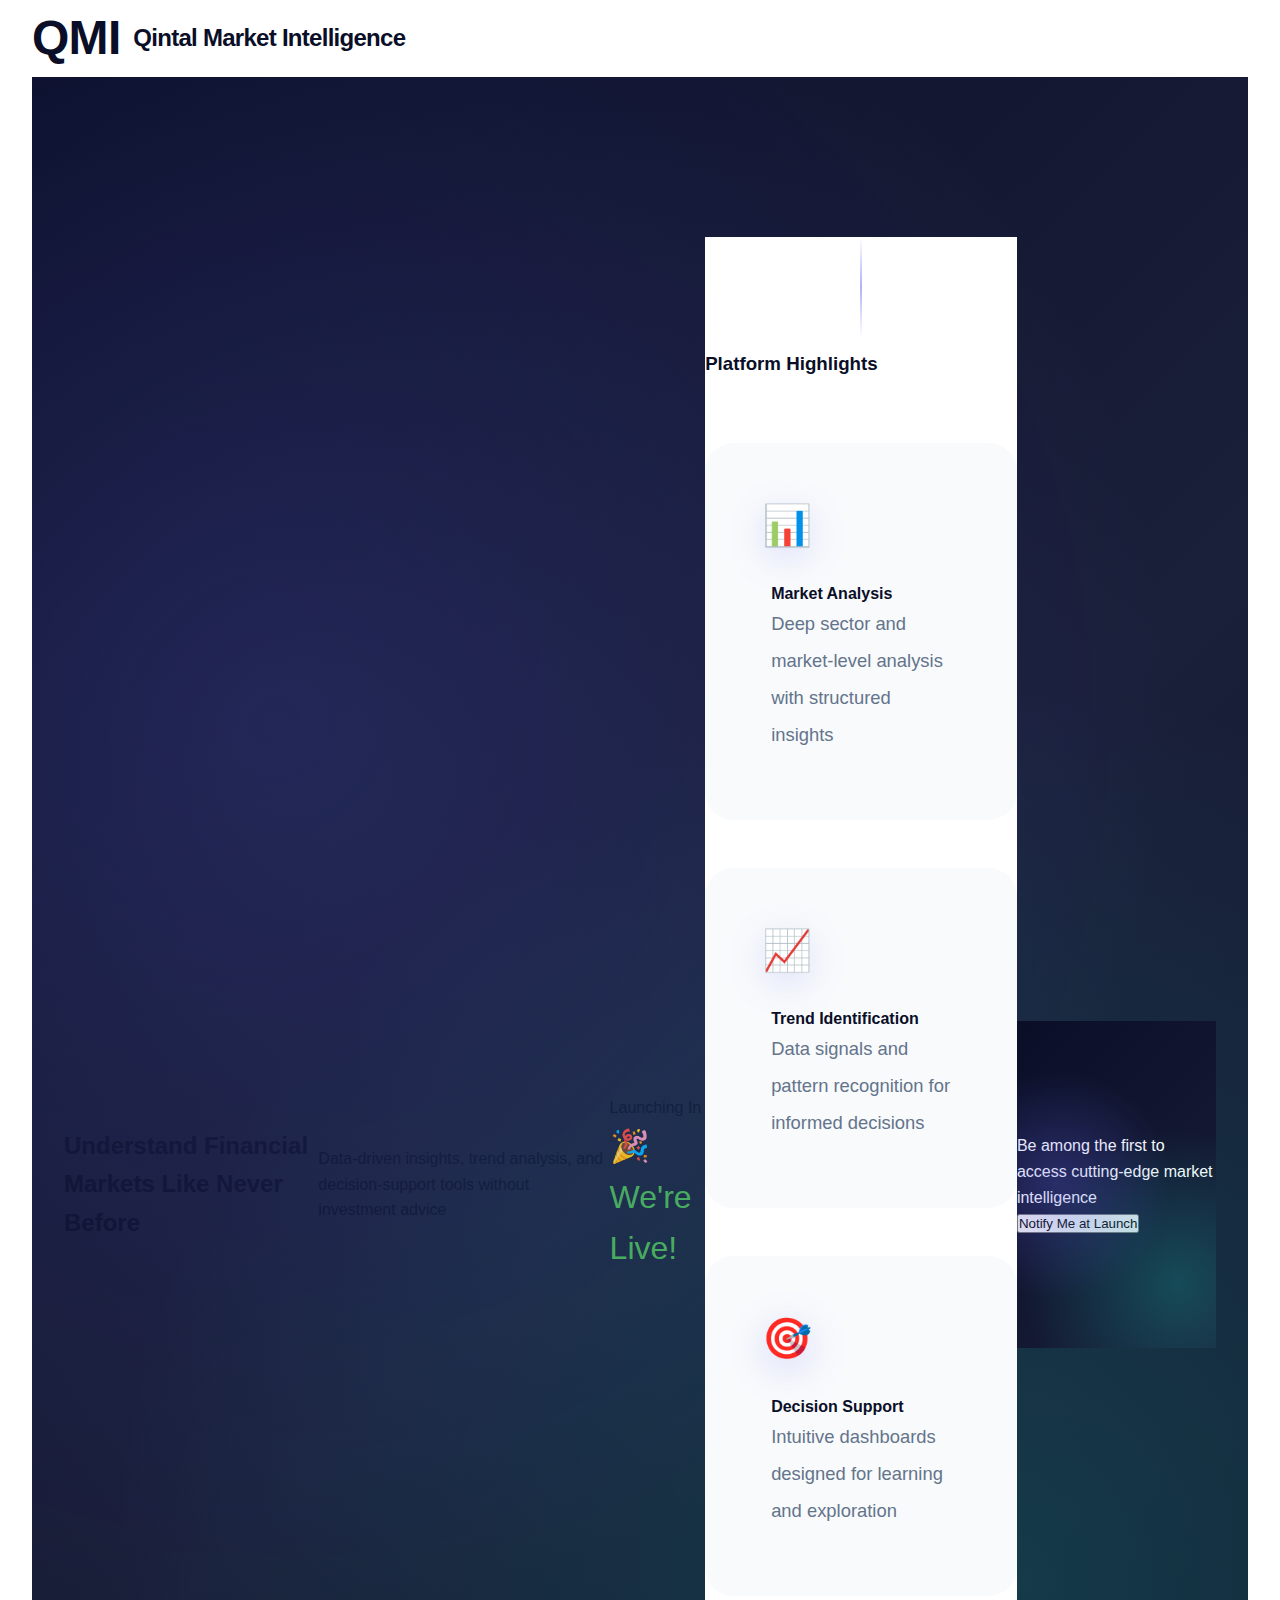
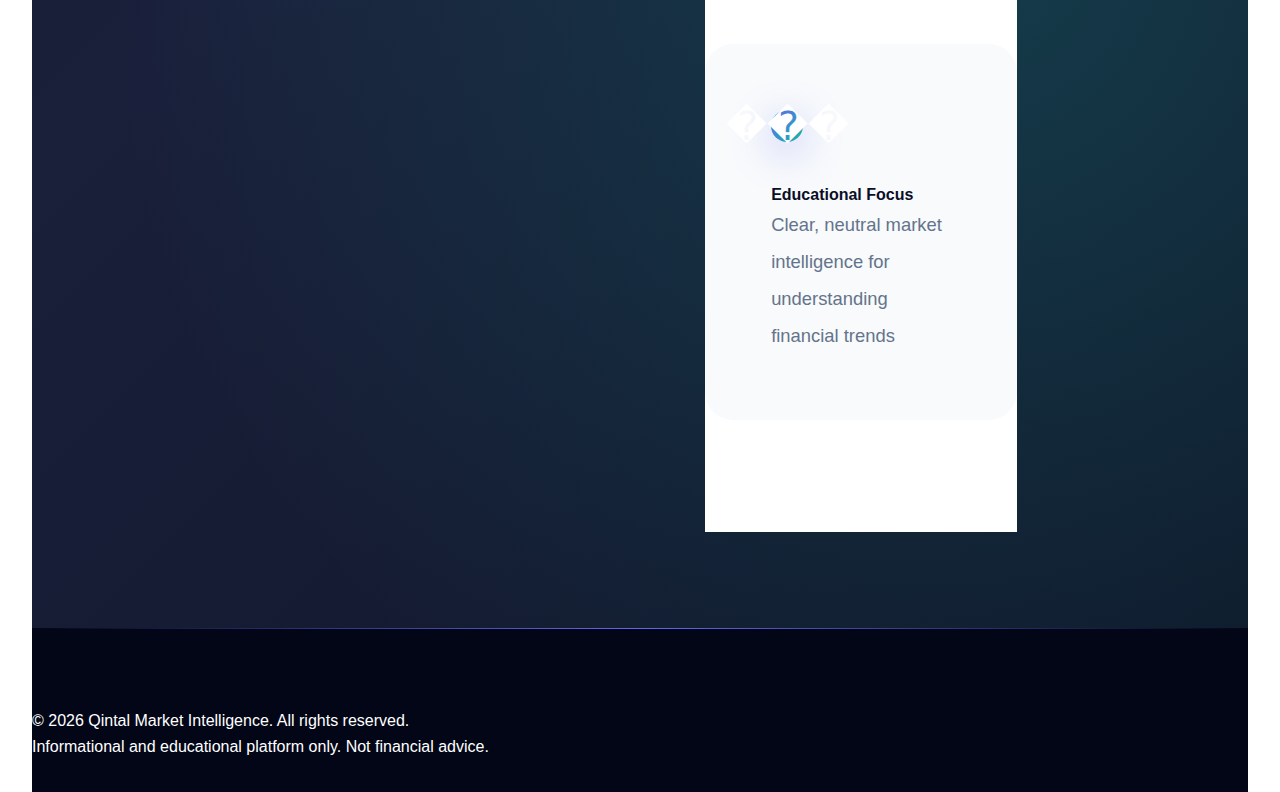
<file: index.html>
<!DOCTYPE html>
<html lang="en">
<head>
  <link rel="stylesheet" href="style.css">
    <meta charset="UTF-8">
    <meta name="viewport" content="width=device-width, initial-scale=1.0">
    <title>Qintal Market Intelligence - Launching Soon</title>
    <link rel="stylesheet" href="style.css">
</head>
<body>
    <div class="container">
        <!-- Header -->
        <header class="header">
            <div class="logo">
                <h1>QMI</h1>
                <p class="tagline">Qintal Market Intelligence</p>
            </div>
        </header>

        <!-- Main Content -->
        <main class="main-content">
            <section class="hero">
                <h2 class="hero-title">Understand Financial Markets Like Never Before</h2>
                <p class="hero-subtitle">
                    Data-driven insights, trend analysis, and decision-support tools 
                    <span class="highlight">without investment advice</span>
                </p>

                <!-- Countdown Timer -->
                <div class="timer-section">
                    <p class="timer-label">Launching In</p>
                    <div class="countdown-timer">
                        <div class="timer-unit">
                            <span class="timer-value" id="days">00</span>
                            <span class="timer-label-small">Days</span>
                        </div>
                        <span class="timer-separator">:</span>
                        <div class="timer-unit">
                            <span class="timer-value" id="hours">00</span>
                            <span class="timer-label-small">Hours</span>
                        </div>
                        <span class="timer-separator">:</span>
                        <div class="timer-unit">
                            <span class="timer-value" id="minutes">00</span>
                            <span class="timer-label-small">Minutes</span>
                        </div>
                        <span class="timer-separator">:</span>
                        <div class="timer-unit">
                            <span class="timer-value" id="seconds">00</span>
                            <span class="timer-label-small">Seconds</span>
                        </div>
                    </div>
                </div>

                <!-- Features -->
                <section class="features">
                    <h3>Platform Highlights</h3>
                    <div class="features-grid">
                        <div class="feature-card">
                            <div class="feature-icon">📊</div>
                            <h4>Market Analysis</h4>
                            <p>Deep sector and market-level analysis with structured insights</p>
                        </div>
                        <div class="feature-card">
                            <div class="feature-icon">📈</div>
                            <h4>Trend Identification</h4>
                            <p>Data signals and pattern recognition for informed decisions</p>
                        </div>
                        <div class="feature-card">
                            <div class="feature-icon">🎯</div>
                            <h4>Decision Support</h4>
                            <p>Intuitive dashboards designed for learning and exploration</p>
                        </div>
                        <div class="feature-card">
                            <div class="feature-icon">���</div>
                            <h4>Educational Focus</h4>
                            <p>Clear, neutral market intelligence for understanding financial trends</p>
                        </div>
                    </div>
                </section>

                <!-- CTA -->
                <section class="cta-section">
                    <p class="cta-text">Be among the first to access cutting-edge market intelligence</p>
                    <button class="notify-btn">Notify Me at Launch</button>
                </section>
            </section>
        </main>

        <!-- Footer -->
        <footer class="footer">
            <p>&copy; 2026 Qintal Market Intelligence. All rights reserved.</p>
            <p class="disclaimer">Informational and educational platform only. Not financial advice.</p>
        </footer>
    </div>

    <script>
        function updateCountdown() {
            // Target date: March 13, 2026
            const targetDate = new Date('2026-03-13T00:00:00').getTime();
            const now = new Date().getTime();
            const difference = targetDate - now;

            if (difference > 0) {
                const days = Math.floor(difference / (1000 * 60 * 60 * 24));
                const hours = Math.floor((difference % (1000 * 60 * 60 * 24)) / (1000 * 60 * 60));
                const minutes = Math.floor((difference % (1000 * 60 * 60)) / (1000 * 60));
                const seconds = Math.floor((difference % (1000 * 60)) / 1000);

                document.getElementById('days').innerText = String(days).padStart(2, '0');
                document.getElementById('hours').innerText = String(hours).padStart(2, '0');
                document.getElementById('minutes').innerText = String(minutes).padStart(2, '0');
                document.getElementById('seconds').innerText = String(seconds).padStart(2, '0');
            } else {
                document.querySelector('.countdown-timer').innerHTML = 
                    '<p style="font-size: 2rem; color: #4CAF50;">🎉 We\'re Live!</p>';
            }
        }

        // Update countdown immediately and then every second
        updateCountdown();
        setInterval(updateCountdown, 1000);

        // Notify button functionality
        document.querySelector('.notify-btn').addEventListener('click', function() {
            alert('Thank you for your interest! We\'ll notify you when QMI launches.');
            // This can be connected to your email service later
        });
    </script>
</body>
</html>
</file>
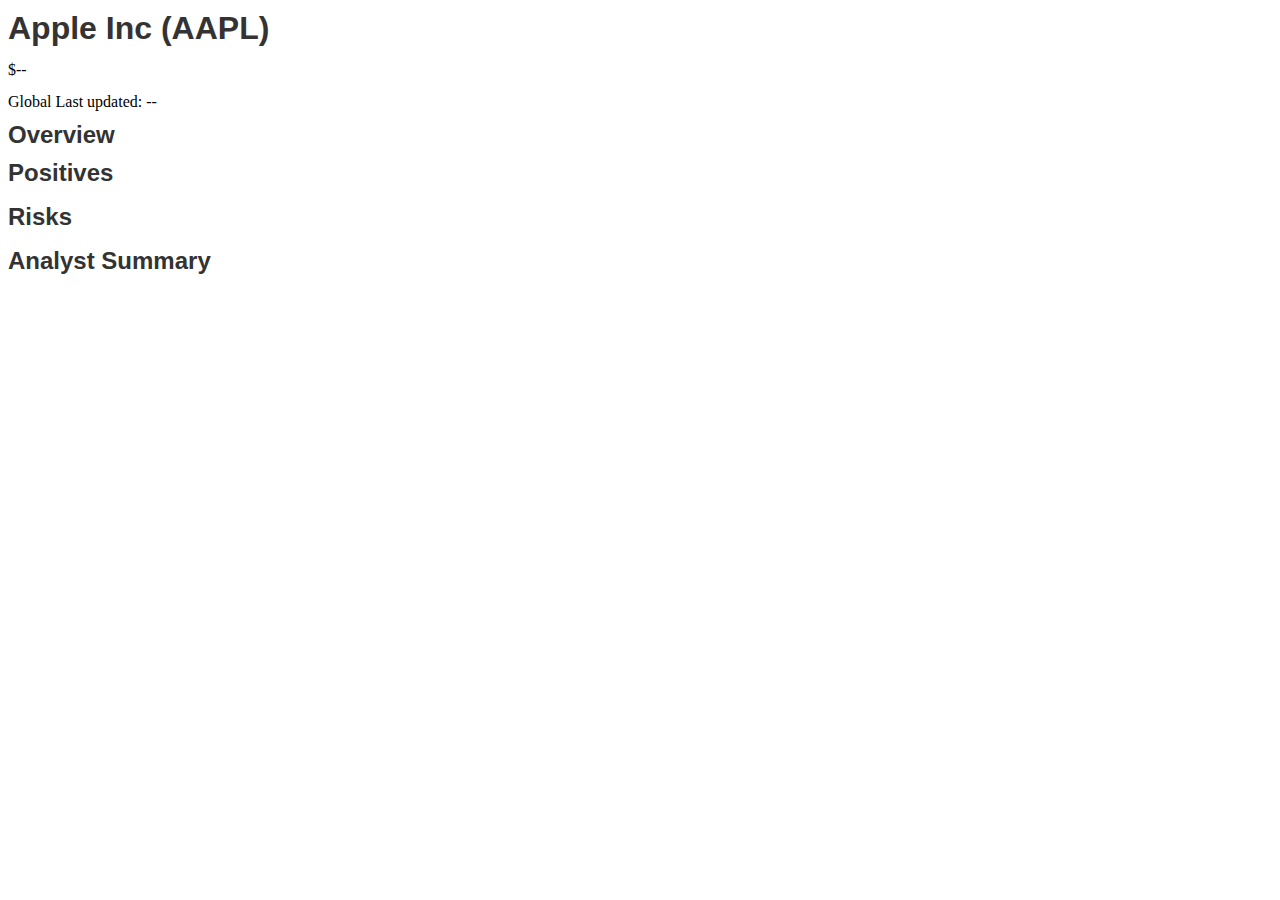
<file: docs/stock.html>
<!DOCTYPE html>
<html>
<head>
  <title>Stock Research | QMI</title>
  <link rel="stylesheet" href="style.css">
</head>
<body>

<header>
  <h1 id="companyName">Apple Inc (AAPL)</h1>
  <p class="price">$<span id="price">--</span></p>
</header>

<section class="meta">
  <span id="country">Global</span>
  <span id="updated">Last updated: --</span>
</section>

<section>
  <h2>Overview</h2>
  <p id="overview"></p>
</section>

<section>
  <h2>Positives</h2>
  <ul id="positives"></ul>
</section>

<section>
  <h2>Risks</h2>
  <ul id="risks"></ul>
</section>

<section>
  <h2>Analyst Summary</h2>
  <p id="summary"></p>
</section>

<script src="js/stock.js"></script>
</body>
</html>
</file>
<file: style.css>
* {
            margin: 0;
            padding: 0;
            box-sizing: border-box;
        }

        :root {
            --primary: #0a0e27;
            --primary-light: #1a1f3a;
            --accent: #6366f1;
            --accent-light: #818cf8;
            --accent-glow: #a5b4fc;
            --secondary: #14b8a6;
            --secondary-light: #2dd4bf;
            --dark: #020617;
            --gray: #64748b;
            --light-gray: #f8fafc;
            --white: #ffffff;
        }

        html {
            scroll-behavior: smooth;
        }

        body {
            font-family: 'Inter', -apple-system, BlinkMacSystemFont, 'Segoe UI', Roboto, sans-serif;
            line-height: 1.6;
            color: var(--primary);
            overflow-x: hidden;
            background: var(--white);
        }

        /* Navigation */
        nav {
            position: fixed;
            top: 0;
            left: 0;
            right: 0;
            background: rgba(255, 255, 255, 0.95);
            backdrop-filter: blur(20px);
            z-index: 1000;
            border-bottom: 1px solid rgba(99, 102, 241, 0.1);
            transition: all 0.4s cubic-bezier(0.4, 0, 0.2, 1);
            animation: slideDown 0.6s ease-out;
        }

        @keyframes slideDown {
            from {
                transform: translateY(-100%);
                opacity: 0;
            }
            to {
                transform: translateY(0);
                opacity: 1;
            }
        }

        nav.scrolled {
            box-shadow: 0 4px 30px rgba(99, 102, 241, 0.15);
            background: rgba(255, 255, 255, 0.98);
        }

        .nav-container {
            max-width: 1400px;
            margin: 0 auto;
            padding: 1.5rem 2rem;
            display: flex;
            justify-content: space-between;
            align-items: center;
        }

        .logo {
            font-size: 1.5rem;
            font-weight: 800;
            color: var(--primary);
            letter-spacing: -0.03em;
            display: flex;
            align-items: center;
            gap: 0.8rem;
            transition: transform 0.3s ease;
        }

        .logo:hover {
            transform: scale(1.05);
        }

        .logo-icon {
            width: 42px;
            height: 42px;
            border-radius: 10px;
            overflow: hidden;
            box-shadow: 0 4px 15px rgba(99, 102, 241, 0.3);
            transition: all 0.4s ease;
            animation: logoFloat 3s ease-in-out infinite;
        }

        @keyframes logoFloat {
            0%, 100% { transform: translateY(0px); }
            50% { transform: translateY(-5px); }
        }

        .logo-icon:hover {
            transform: scale(1.1) rotate(5deg);
            box-shadow: 0 8px 25px rgba(99, 102, 241, 0.5);
        }

        .logo-icon img {
            width: 100%;
            height: 100%;
            object-fit: cover;
        }
         .logo-icon {
    width: 32px;
    height: 32px;
    display: flex;
    align-items: center;
    justify-content: center;
}

.logo-icon img {
    width: 100%;
    height: 100%;
    object-fit: contain;
}
      

        /* Hero Section */
        .hero {
            min-height: 100vh;
            display: flex;
            align-items: center;
            justify-content: center;
            background: linear-gradient(135deg, #0a0e27 0%, #1a1f3a 50%, #0f1629 100%);
            position: relative;
            overflow: hidden;
            padding: 10rem 2rem 6rem;
        }

        .hero::before {
            content: '';
            position: absolute;
            top: 0;
            left: 0;
            right: 0;
            bottom: 0;
            background-image: 
                radial-gradient(circle at 20% 30%, rgba(99, 102, 241, 0.2) 0%, transparent 50%),
                radial-gradient(circle at 80% 70%, rgba(20, 184, 166, 0.2) 0%, transparent 50%);
            animation: bgPulse 8s ease-in-out infinite;
        }

        @keyframes bgPulse {
            0%, 100% { opacity: 0.5; }
            50% { opacity: 0.8; }
        }

        .grid-overlay {
            position: absolute;
            top: 0;
            left: 0;
            right: 0;
            bottom: 0;
            background-image: 
                linear-gradient(rgba(99, 102, 241, 0.05) 1px, transparent 1px),
                linear-gradient(90deg, rgba(99, 102, 241, 0.05) 1px, transparent 1px);
            background-size: 60px 60px;
            animation: gridMove 25s linear infinite;
            opacity: 0.6;
        }

        @keyframes gridMove {
            0% { transform: translate(0, 0); }
            100% { transform: translate(60px, 60px); }
        }

        .particles {
            position: absolute;
            top: 0;
            left: 0;
            right: 0;
            bottom: 0;
            overflow: hidden;
        }

        .particle {
            position: absolute;
            width: 4px;
            height: 4px;
            background: var(--accent-glow);
            border-radius: 50%;
            animation: particleFloat 20s infinite ease-in-out;
            opacity: 0;
            box-shadow: 0 0 10px var(--accent-glow);
        }

        .particle:nth-child(1) { left: 10%; top: 20%; animation-delay: 0s; animation-duration: 15s; }
        .particle:nth-child(2) { left: 30%; top: 60%; animation-delay: 2s; animation-duration: 18s; }
        .particle:nth-child(3) { left: 50%; top: 30%; animation-delay: 4s; animation-duration: 16s; }
        .particle:nth-child(4) { left: 70%; top: 70%; animation-delay: 6s; animation-duration: 20s; }
        .particle:nth-child(5) { left: 90%; top: 40%; animation-delay: 8s; animation-duration: 17s; }
        .particle:nth-child(6) { left: 20%; top: 80%; animation-delay: 10s; animation-duration: 19s; }
        .particle:nth-child(7) { left: 60%; top: 15%; animation-delay: 3s; animation-duration: 21s; }
        .particle:nth-child(8) { left: 85%; top: 85%; animation-delay: 7s; animation-duration: 14s; }

        @keyframes particleFloat {
            0% { transform: translateY(0) translateX(0) scale(0); opacity: 0; }
            10% { opacity: 0.6; }
            50% { transform: translateY(-150px) translateX(100px) scale(1); opacity: 1; }
            90% { opacity: 0.3; }
            100% { transform: translateY(-300px) translateX(200px) scale(0); opacity: 0; }
        }

        .orbs {
            position: absolute;
            top: 0;
            left: 0;
            right: 0;
            bottom: 0;
        }

        .orb {
            position: absolute;
            border-radius: 50%;
            filter: blur(80px);
            opacity: 0.4;
            animation: orbFloat 15s infinite ease-in-out;
        }

        .orb1 {
            width: 400px;
            height: 400px;
            background: var(--accent);
            top: -100px;
            left: -100px;
            animation-delay: 0s;
        }

        .orb2 {
            width: 500px;
            height: 500px;
            background: var(--secondary);
            bottom: -150px;
            right: -150px;
            animation-delay: 5s;
        }

        .orb3 {
            width: 350px;
            height: 350px;
            background: var(--accent-light);
            top: 50%;
            left: 50%;
            animation-delay: 10s;
        }

        @keyframes orbFloat {
            0%, 100% { transform: translate(0, 0) scale(1); }
            33% { transform: translate(50px, -50px) scale(1.1); }
            66% { transform: translate(-30px, 30px) scale(0.9); }
        }

        .hero-content {
            text-align: center;
            color: var(--white);
            max-width: 1000px;
            position: relative;
            z-index: 1;
            animation: fadeInUp 1s ease-out;
        }

        @keyframes fadeInUp {
            from {
                opacity: 0;
                transform: translateY(40px);
            }
            to {
                opacity: 1;
                transform: translateY(0);
            }
        }

        .launch-badge {
            display: inline-flex;
            align-items: center;
            gap: 0.8rem;
            padding: 0.8rem 1.8rem;
            background: rgba(99, 102, 241, 0.15);
            border: 1px solid rgba(99, 102, 241, 0.3);
            border-radius: 50px;
            font-size: 0.95rem;
            font-weight: 600;
            margin-bottom: 2rem;
            backdrop-filter: blur(10px);
            animation: badgePulse 3s infinite;
            transition: all 0.3s ease;
        }

        .launch-badge:hover {
            background: rgba(99, 102, 241, 0.25);
            transform: scale(1.05);
        }

        @keyframes badgePulse {
            0%, 100% { 
                box-shadow: 0 0 0 0 rgba(99, 102, 241, 0.4),
                           0 0 20px rgba(99, 102, 241, 0.2);
            }
            50% { 
                box-shadow: 0 0 0 15px rgba(99, 102, 241, 0),
                           0 0 30px rgba(99, 102, 241, 0.4);
            }
        }

        .launch-badge i {
            color: var(--accent-glow);
            animation: iconSpin 4s linear infinite;
        }

        @keyframes iconSpin {
            from { transform: rotate(0deg); }
            to { transform: rotate(360deg); }
        }

        .hero h1 {
            font-size: clamp(2.5rem, 7vw, 5.5rem);
            font-weight: 900;
            margin-bottom: 1.5rem;
            letter-spacing: -0.04em;
            line-height: 1.1;
            background: linear-gradient(135deg, #ffffff 0%, var(--accent-glow) 50%, var(--secondary-light) 100%);
            -webkit-background-clip: text;
            -webkit-text-fill-color: transparent;
            background-clip: text;
            animation: titleGlow 4s ease-in-out infinite;
        }

        @keyframes titleGlow {
            0%, 100% { filter: brightness(1); }
            50% { filter: brightness(1.2); }
        }

        .hero .tagline {
            font-size: clamp(1.2rem, 3vw, 1.9rem);
            margin-bottom: 1rem;
            opacity: 0.95;
            font-weight: 500;
            color: var(--accent-glow);
            animation: fadeInUp 1s ease-out 0.2s backwards;
        }

        .hero .description {
            font-size: clamp(1rem, 2vw, 1.25rem);
            margin-bottom: 3rem;
            opacity: 0.85;
            font-weight: 300;
            line-height: 1.8;
            max-width: 850px;
            margin-left: auto;
            margin-right: auto;
            animation: fadeInUp 1s ease-out 0.4s backwards;
        }

        /* Countdown Timer */
        .countdown-container {
            margin: 3rem 0;
            padding: 3rem;
            background: rgba(255, 255, 255, 0.05);
            backdrop-filter: blur(30px);
            border: 1px solid rgba(255, 255, 255, 0.1);
            border-radius: 24px;
            animation: fadeInUp 1s ease-out 0.6s backwards;
            position: relative;
            overflow: hidden;
        }

        .countdown-container::before {
            content: '';
            position: absolute;
            top: 0;
            left: -100%;
            width: 100%;
            height: 100%;
            background: linear-gradient(90deg, transparent, rgba(255,255,255,0.1), transparent);
            animation: shimmer 3s infinite;
        }

        @keyframes shimmer {
            0% { left: -100%; }
            100% { left: 100%; }
        }

        .countdown-title {
            font-size: 1.3rem;
            margin-bottom: 2rem;
            opacity: 0.95;
            font-weight: 600;
            display: flex;
            align-items: center;
            justify-content: center;
            gap: 0.8rem;
        }

        .countdown-title i {
            color: var(--secondary-light);
            animation: iconBounce 2s infinite;
        }

        @keyframes iconBounce {
            0%, 100% { transform: translateY(0); }
            50% { transform: translateY(-5px); }
        }

        .countdown {
            display: flex;
            justify-content: center;
            gap: 2.5rem;
            flex-wrap: wrap;
        }

        .countdown-item {
            text-align: center;
            min-width: 110px;
            position: relative;
        }

        .countdown-value {
            font-size: 4rem;
            font-weight: 900;
            color: var(--accent-glow);
            display: block;
            line-height: 1;
            text-shadow: 0 0 40px rgba(165, 180, 252, 0.6);
            animation: numberPulse 2s ease-in-out infinite;
        }

        @keyframes numberPulse {
            0%, 100% { transform: scale(1); }
            50% { transform: scale(1.05); }
        }

        .countdown-label {
            font-size: 0.95rem;
            text-transform: uppercase;
            letter-spacing: 0.15em;
            opacity: 0.8;
            margin-top: 0.8rem;
            font-weight: 600;
        }

        .hero-stats {
            display: flex;
            justify-content: center;
            gap: 4rem;
            margin-top: 4rem;
            flex-wrap: wrap;
            animation: fadeInUp 1s ease-out 0.8s backwards;
        }

        .stat-item {
            text-align: center;
            transition: transform 0.3s ease;
        }

        .stat-item:hover {
            transform: translateY(-10px);
        }

        .stat-icon {
            font-size: 2.5rem;
            color: var(--accent-glow);
            margin-bottom: 0.8rem;
            animation: iconFloat 3s ease-in-out infinite;
        }

        .stat-item:nth-child(1) .stat-icon { animation-delay: 0s; }
        .stat-item:nth-child(2) .stat-icon { animation-delay: 0.3s; }
        .stat-item:nth-child(3) .stat-icon { animation-delay: 0.6s; }

        @keyframes iconFloat {
            0%, 100% { transform: translateY(0); }
            50% { transform: translateY(-10px); }
        }

        .stat-label {
            font-size: 1.15rem;
            opacity: 0.95;
            font-weight: 600;
        }

        /* Container */
        .container {
            max-width: 1400px;
            margin: 0 auto;
            padding: 0 2rem;
        }

        /* Section Styles */
        section {
            padding: 7rem 0;
            position: relative;
        }

        .section-header {
            text-align: center;
            margin-bottom: 5rem;
            animation: fadeInUp 0.8s ease-out;
        }

        .section-badge {
            display: inline-block;
            padding: 0.6rem 1.5rem;
            background: linear-gradient(135deg, var(--accent), var(--accent-light));
            color: var(--white);
            border-radius: 50px;
            font-size: 0.85rem;
            font-weight: 700;
            text-transform: uppercase;
            letter-spacing: 0.1em;
            margin-bottom: 1.5rem;
            box-shadow: 0 4px 15px rgba(99, 102, 241, 0.3);
            animation: badgeSlide 0.6s ease-out;
            transition: all 0.3s ease;
        }

        .section-badge:hover {
            transform: scale(1.05);
            box-shadow: 0 6px 25px rgba(99, 102, 241, 0.5);
        }

        @keyframes badgeSlide {
            from {
                transform: translateY(-20px);
                opacity: 0;
            }
            to {
                transform: translateY(0);
                opacity: 1;
            }
        }

        .section-title {
            font-size: clamp(2.2rem, 5vw, 3.8rem);
            font-weight: 900;
            color: var(--primary);
            margin-bottom: 1.5rem;
            letter-spacing: -0.03em;
            line-height: 1.2;
        }

        .section-subtitle {
            font-size: 1.3rem;
            color: var(--gray);
            max-width: 800px;
            margin: 0 auto;
            line-height: 1.8;
        }

        /* Problem Section */
        .problem {
            background: linear-gradient(180deg, var(--white) 0%, var(--light-gray) 100%);
        }

        .problem-grid {
            display: grid;
            grid-template-columns: repeat(auto-fit, minmax(320px, 1fr));
            gap: 2.5rem;
            margin-top: 4rem;
        }

        .problem-card {
            padding: 3.5rem;
            background: var(--white);
            border-radius: 24px;
            border: 2px solid transparent;
            transition: all 0.5s cubic-bezier(0.4, 0, 0.2, 1);
            position: relative;
            overflow: hidden;
            animation: cardSlideUp 0.6s ease-out backwards;
        }

        .problem-card:nth-child(1) { animation-delay: 0.1s; }
        .problem-card:nth-child(2) { animation-delay: 0.2s; }
        .problem-card:nth-child(3) { animation-delay: 0.3s; }

        @keyframes cardSlideUp {
            from {
                opacity: 0;
                transform: translateY(50px);
            }
            to {
                opacity: 1;
                transform: translateY(0);
            }
        }

        .problem-card::before {
            content: '';
            position: absolute;
            top: 0;
            left: 0;
            right: 0;
            bottom: 0;
            background: linear-gradient(135deg, var(--accent), var(--secondary));
            opacity: 0;
            transition: opacity 0.5s ease;
            z-index: 0;
        }

        .problem-card::after {
            content: '';
            position: absolute;
            top: -50%;
            left: -50%;
            width: 200%;
            height: 200%;
            background: linear-gradient(45deg, transparent, rgba(255,255,255,0.1), transparent);
            transform: rotate(45deg);
            transition: all 0.6s ease;
        }

        .problem-card:hover::after {
            left: 100%;
        }

        .problem-card:hover::before {
            opacity: 0.08;
        }

        .problem-card:hover {
            transform: translateY(-15px) scale(1.02);
            border-color: var(--accent);
            box-shadow: 0 30px 70px rgba(99, 102, 241, 0.2);
        }

        .problem-card > * {
            position: relative;
            z-index: 1;
        }

        .problem-icon {
            width: 70px;
            height: 70px;
            background: linear-gradient(135deg, var(--accent), var(--accent-light));
            border-radius: 16px;
            display: flex;
            align-items: center;
            justify-content: center;
            color: var(--white);
            font-size: 2rem;
            margin-bottom: 2rem;
            box-shadow: 0 10px 30px rgba(99, 102, 241, 0.3);
            transition: all 0.5s ease;
        
}

.problem-icon img {
    width: 100%;
    height: 100%;
    object-fit: contain;
}

        .problem-card:hover .problem-icon {
            transform: scale(1.1) rotate(-10deg);
            box-shadow: 0 15px 40px rgba(99, 102, 241, 0.5);
        }

        .problem-card h3 {
            font-size: 1.75rem;
            color: var(--primary);
            margin-bottom: 1.2rem;
            font-weight: 800;
        }

        .problem-card p {
            color: var(--gray);
            line-height: 1.9;
            font-size: 1.1rem;
        }

        .solution-box {
            margin-top: 5rem;
            padding: 4.5rem;
            background: linear-gradient(135deg, var(--primary) 0%, var(--primary-light) 100%);
            border-radius: 28px;
            color: var(--white);
            text-align: center;
            position: relative;
            overflow: hidden;
            animation: cardSlideUp 0.8s ease-out 0.4s backwards;
        }

        .solution-box::before {
            content: '';
            position: absolute;
            top: 0;
            left: 0;
            right: 0;
            bottom: 0;
            background-image: 
                radial-gradient(circle at 30% 50%, rgba(99, 102, 241, 0.3) 0%, transparent 50%),
                radial-gradient(circle at 70% 80%, rgba(20, 184, 166, 0.3) 0%, transparent 50%);
            animation: bgPulse 6s ease-in-out infinite;
        }

        .solution-box > * {
            position: relative;
            z-index: 1;
        }

        .solution-box h3 {
            font-size: 2.8rem;
            margin-bottom: 1.8rem;
            font-weight: 900;
            background: linear-gradient(135deg, #ffffff, var(--accent-glow));
            -webkit-background-clip: text;
            -webkit-text-fill-color: transparent;
            background-clip: text;
        }

        .solution-box p {
            font-size: 1.25rem;
            opacity: 0.95;
            line-height: 2;
            max-width: 950px;
            margin: 0 auto;
        }

        /* Features Section */
        .features {
            background: var(--white);
            position: relative;
        }

        .features::before {
            content: '';
            position: absolute;
            top: 0;
            left: 50%;
            transform: translateX(-50%);
            width: 1px;
            height: 100px;
            background: linear-gradient(to bottom, transparent, var(--accent), transparent);
        }

        .features-grid {
            display: grid;
            grid-template-columns: repeat(auto-fit, minmax(300px, 1fr));
            gap: 3rem;
            margin-top: 4rem;
        }

        .feature-card {
            padding: 4rem;
            background: var(--light-gray);
            border-radius: 28px;
            transition: all 0.6s cubic-bezier(0.4, 0, 0.2, 1);
            border: 2px solid transparent;
            position: relative;
            overflow: hidden;
            animation: cardSlideUp 0.6s ease-out backwards;
        }

        .feature-card:nth-child(1) { animation-delay: 0.1s; }
        .feature-card:nth-child(2) { animation-delay: 0.2s; }
        .feature-card:nth-child(3) { animation-delay: 0.3s; }
        .feature-card:nth-child(4) { animation-delay: 0.4s; }

        .feature-card::before {
            content: '';
            position: absolute;
            top: -2px;
            left: -2px;
            right: -2px;
            bottom: -2px;
            background: linear-gradient(135deg, var(--accent), var(--secondary));
            border-radius: 28px;
            opacity: 0;
            transition: opacity 0.6s ease;
            z-index: 0;
        }

        .feature-card::after {
            content: '';
            position: absolute;
            inset: 0;
            background: radial-gradient(circle at var(--x, 50%) var(--y, 50%), rgba(99, 102, 241, 0.1), transparent 50%);
            opacity: 0;
            transition: opacity 0.3s ease;
        }

        .feature-card:hover::after {
            opacity: 1;
        }

        .feature-card:hover::before {
            opacity: 1;
        }

        .feature-card > * {
            position: relative;
            z-index: 1;
        }

        .feature-card:hover {
            transform: translateY(-20px) scale(1.03);
            background: var(--white);
            box-shadow: 0 40px 90px rgba(0,0,0,0.15);
        }

        .feature-icon {
            width: 85px;
            height: 85px;
            background: linear-gradient(135deg, var(--accent) 0%, var(--secondary) 100%);
            border-radius: 18px;
            display: flex;
            align-items: center;
            justify-content: center;
            margin-bottom: 2.5rem;
            color: var(--white);
            font-size: 2.5rem;
            transition: all 0.6s cubic-bezier(0.4, 0, 0.2, 1);
            box-shadow: 0 10px 40px rgba(99, 102, 241, 0.4);
        }
.feature-icon {
    width: 32px;
    height: 32px;
    display: flex;
    align-items: center;
    justify-content: center;
}

.feature-icon img {
    width: 100%;
    height: 100%;
    object-fit: contain;
}

        .feature-card:hover .feature-icon {
            transform: scale(1.15) rotate(-8deg) translateY(-10px);
            box-shadow: 0 20px 60px rgba(99, 102, 241, 0.6);
        }

        .feature-card h3 {
            font-size: 1.9rem;
            margin-bottom: 1.3rem;
            color: var(--primary);
            font-weight: 800;
        }

        .feature-card p {
            color: var(--gray);
            line-height: 2;
            font-size: 1.15rem;
        }

        /* CTA Section */
        .cta-section {
            background: linear-gradient(135deg, var(--primary) 0%, var(--primary-light) 100%);
            color: var(--white);
            position: relative;
            overflow: hidden;
        }

        .cta-section::before {
            content: '';
            position: absolute;
            top: 0;
            left: 0;
            right: 0;
            bottom: 0;
            background-image: 
                radial-gradient(circle at 20% 50%, rgba(99, 102, 241, 0.3) 0%, transparent 50%),
                radial-gradient(circle at 80% 80%, rgba(20, 184, 166, 0.3) 0%, transparent 50%);
            animation: bgPulse 8s ease-in-out infinite;
        }

        .cta-content {
            position: relative;
            z-index: 1;
            text-align: center;
            max-width: 950px;
            margin: 0 auto;
        }

        .cta-section .section-title,
        .cta-section .section-subtitle {
            color: var(--white);
        }

        .cta-section .section-badge {
            background: rgba(99, 102, 241, 0.3);
            border: 1px solid rgba(99, 102, 241, 0.5);
        }

        .join-info {
            background: rgba(255, 255, 255, 0.1);
            backdrop-filter: blur(30px);
            border: 2px solid rgba(255, 255, 255, 0.2);
            border-radius: 24px;
            padding: 3rem;
            margin: 3.5rem 0;
            transition: all 0.5s ease;
            position: relative;
            overflow: hidden;
        }

        .join-info::before {
            content: '';
            position: absolute;
            top: -50%;
            left: -50%;
            width: 200%;
            height: 200%;
            background: linear-gradient(45deg, transparent, rgba(255,255,255,0.1), transparent);
            animation: shine 3s infinite;
        }

        @keyframes shine {
            0% { transform: rotate(0deg); }
            100% { transform: rotate(360deg); }
        }

        .join-info:hover {
            transform: translateY(-5px);
            border-color: rgba(255, 255, 255, 0.4);
            box-shadow: 0 20px 50px rgba(0,0,0,0.3);
        }

        .join-info > * {
            position: relative;
            z-index: 1;
        }

        .join-info h4 {
            font-size: 1.7rem;
            margin-bottom: 1.2rem;
            font-weight: 800;
            display: flex;
            align-items: center;
            justify-content: center;
            gap: 0.8rem;
        }

        .join-info h4 i {
            color: var(--secondary-light);
            animation: iconPulse 2s infinite;
        }

        @keyframes iconPulse {
            0%, 100% { transform: scale(1); }
            50% { transform: scale(1.2); }
        }

        .join-info p {
            font-size: 1.2rem;
            opacity: 0.95;
            line-height: 1.9;
        }

        .cta-button {
            display: inline-flex;
            align-items: center;
            gap: 1rem;
            padding: 1.8rem 4.5rem;
            background: linear-gradient(135deg, var(--accent), var(--accent-light));
            color: var(--white);
            text-decoration: none;
            border-radius: 14px;
            font-weight: 700;
            font-size: 1.3rem;
            transition: all 0.4s cubic-bezier(0.4, 0, 0.2, 1);
            box-shadow: 0 15px 40px rgba(99, 102, 241, 0.4);
            margin-top: 2.5rem;
            position: relative;
            overflow: hidden;
        }

        .cta-button::before {
            content: '';
            position: absolute;
            top: 50%;
            left: 50%;
            width: 0;
            height: 0;
            border-radius: 50%;
            background: rgba(255,255,255,0.3);
            transform: translate(-50%, -50%);
            transition: width 0.6s, height 0.6s;
        }

        .cta-button:hover::before {
            width: 400px;
            height: 400px;
        }

        .cta-button:hover {
            transform: translateY(-8px) scale(1.05);
            box-shadow: 0 25px 70px rgba(99, 102, 241, 0.6);
            background: linear-gradient(135deg, var(--accent-light), var(--secondary));
        }

        .cta-button i {
            font-size: 1.5rem;
            animation: rocketFloat 2s ease-in-out infinite;
            position: relative;
            z-index: 1;
        }

        @keyframes rocketFloat {
            0%, 100% { transform: translateY(0) rotate(0deg); }
            50% { transform: translateY(-5px) rotate(-5deg); }
        }

        .cta-button span {
            position: relative;
            z-index: 1;
        }

        .cta-features {
            display: flex;
            justify-content: center;
            gap: 3.5rem;
            margin-top: 3.5rem;
            flex-wrap: wrap;
        }

        .cta-feature {
            display: flex;
            align-items: center;
            gap: 0.9rem;
            font-size: 1.1rem;
            transition: transform 0.3s ease;
        }

        .cta-feature:hover {
            transform: scale(1.1);
        }

        .cta-feature i {
            color: var(--secondary-light);
            font-size: 1.5rem;
            animation: iconFloat 3s ease-in-out infinite;
        }

        .cta-feature:nth-child(1) i { animation-delay: 0s; }
        .cta-feature:nth-child(2) i { animation-delay: 0.5s; }
        .cta-feature:nth-child(3) i { animation-delay: 1s; }

        /* Footer */
        footer {
            background: var(--dark);
            color: var(--white);
            padding: 5rem 0 2rem;
            position: relative;
            overflow: hidden;
        }

        footer::before {
            content: '';
            position: absolute;
            top: 0;
            left: 0;
            right: 0;
            height: 1px;
            background: linear-gradient(90deg, transparent, var(--accent), transparent);
        }

        .footer-content {
            text-align: center;
            max-width: 900px;
            margin: 0 auto;
            animation: fadeInUp 0.8s ease-out;
        }

        .footer-logo {
            font-size: 2.2rem;
            font-weight: 900;
            margin-bottom: 1.2rem;
            background: linear-gradient(135deg, var(--accent-glow), var(--secondary-light));
            -webkit-background-clip: text;
            -webkit-text-fill-color: transparent;
            background-clip: text;
            display: inline-block;
            transition: transform 0.3s ease;
        }

        .footer-logo:hover {
            transform: scale(1.05);
        }

        .footer-tagline {
            font-size: 1.15rem;
            color: var(--gray);
            margin-bottom: 2.5rem;
            line-height: 1.9;
        }

        .footer-creator {
            display: inline-flex;
            align-items: center;
            gap: 0.7rem;
            color: var(--accent-light);
            font-weight: 700;
            font-size: 1.15rem;
            margin: 2.5rem 0;
            padding: 1.2rem 2.5rem;
            background: rgba(99, 102, 241, 0.1);
            border-radius: 50px;
            border: 2px solid rgba(99, 102, 241, 0.2);
            transition: all 0.4s ease;
        }

        .footer-creator:hover {
            background: rgba(99, 102, 241, 0.2);
            border-color: rgba(99, 102, 241, 0.4);
            transform: scale(1.05);
            box-shadow: 0 10px 30px rgba(99, 102, 241, 0.3);
        }

        .footer-creator i {
            animation: buildingFloat 3s ease-in-out infinite;
        }

        @keyframes buildingFloat {
            0%, 100% { transform: translateY(0); }
            50% { transform: translateY(-3px); }
        }

        .social-links {
            display: flex;
            justify-content: center;
            gap: 1.2rem;
            margin: 3rem 0;
        }

        .social-link {
            width: 55px;
            height: 55px;
            background: rgba(99, 102, 241, 0.1);
            border: 2px solid rgba(99, 102, 241, 0.2);
            border-radius: 14px;
            display: flex;
            align-items: center;
            justify-content: center;
            color: var(--accent-glow);
            transition: all 0.4s cubic-bezier(0.4, 0, 0.2, 1);
            font-size: 1.4rem;
            position: relative;
            overflow: hidden;
        }

        .social-link::before {
            content: '';
            position: absolute;
            top: 50%;
            left: 50%;
            width: 0;
            height: 0;
            border-radius: 50%;
            background: var(--accent);
            transform: translate(-50%, -50%);
            transition: width 0.4s, height 0.4s;
        }

        .social-link i {
            position: relative;
            z-index: 1;
            transition: all 0.4s ease;
        }

        .social-link:hover::before {
            width: 100px;
            height: 100px;
        }

        .social-link:hover {
            color: var(--white);
            transform: translateY(-8px) rotate(5deg);
            box-shadow: 0 15px 40px rgba(99, 102, 241, 0.4);
            border-color: var(--accent);
        }

        .social-link:hover i {
            transform: scale(1.2);
        }

        .footer-bottom {
            margin-top: 3.5rem;
            padding-top: 2.5rem;
            border-top: 1px solid rgba(255,255,255,0.1);
        }

        .footer-bottom p {
            color: var(--gray);
            font-size: 1rem;
        }

        /* Responsive */
        @media (max-width: 768px) {
            section {
                padding: 4rem 0;
            }

            .hero {
                padding: 8rem 1.5rem 4rem;
            }

            .countdown-container {
                padding: 2rem;
            }

            .countdown {
                gap: 1.5rem;
            }

            .countdown-item {
                min-width: 75px;
            }

            .countdown-value {
                font-size: 3rem;
            }

            .hero-stats {
                gap: 2.5rem;
            }

            .problem-grid,
            .features-grid {
                grid-template-columns: 1fr;
            }

            .problem-card,
            .feature-card {
                padding: 2.5rem;
            }

            .solution-box {
                padding: 2.5rem;
            }

            .join-info {
                padding: 2rem;
            }

            .cta-button {
                padding: 1.5rem 2.5rem;
                width: 100%;
                justify-content: center;
            }

            .nav-container {
                padding: 1.2rem 1.5rem;
            }

            .logo {
                font-size: 1.3rem;
            }

            .cta-features {
                gap: 2rem;
            }
        }

        /* Scroll reveal animation */
        .reveal {
            opacity: 0;
            transform: translateY(50px);
            transition: all 0.8s ease-out;
        }

        .reveal.active {
            opacity: 1;
            transform: translateY(0);
        }
</file>
<file: docs/style.css>
.container {
  display: flex;
  flex-direction: column;
  align-items: center;
  padding: 20px;
  background-color: #f0f0f0;
}

h1, h2, h3 {
  font-family: 'Arial', sans-serif;
  color: #333;
  margin: 10px 0;
}

p {
  font-family: 'Georgia', serif;
  line-height: 1.6;
  margin: 10px 0;
}

.button {
  background-color: #0066cc;
  color: white;
  padding: 10px 20px;
  border: none;
  border-radius: 5px;
  cursor: pointer;
  transition: background-color 0.3s ease;
}

.button:hover {
  background-color: #005bb5;
}

.card {
  background: white;
  border-radius: 8px;
  box-shadow: 0 4px 8px rgba(0, 0, 0, 0.1);
  margin: 15px;
  padding: 20px;
}

@media (max-width: 768px) {
  .container {
    padding: 10px;
  }
  .card {
    margin: 10px;
    padding: 15px;
  }
}
</file>
